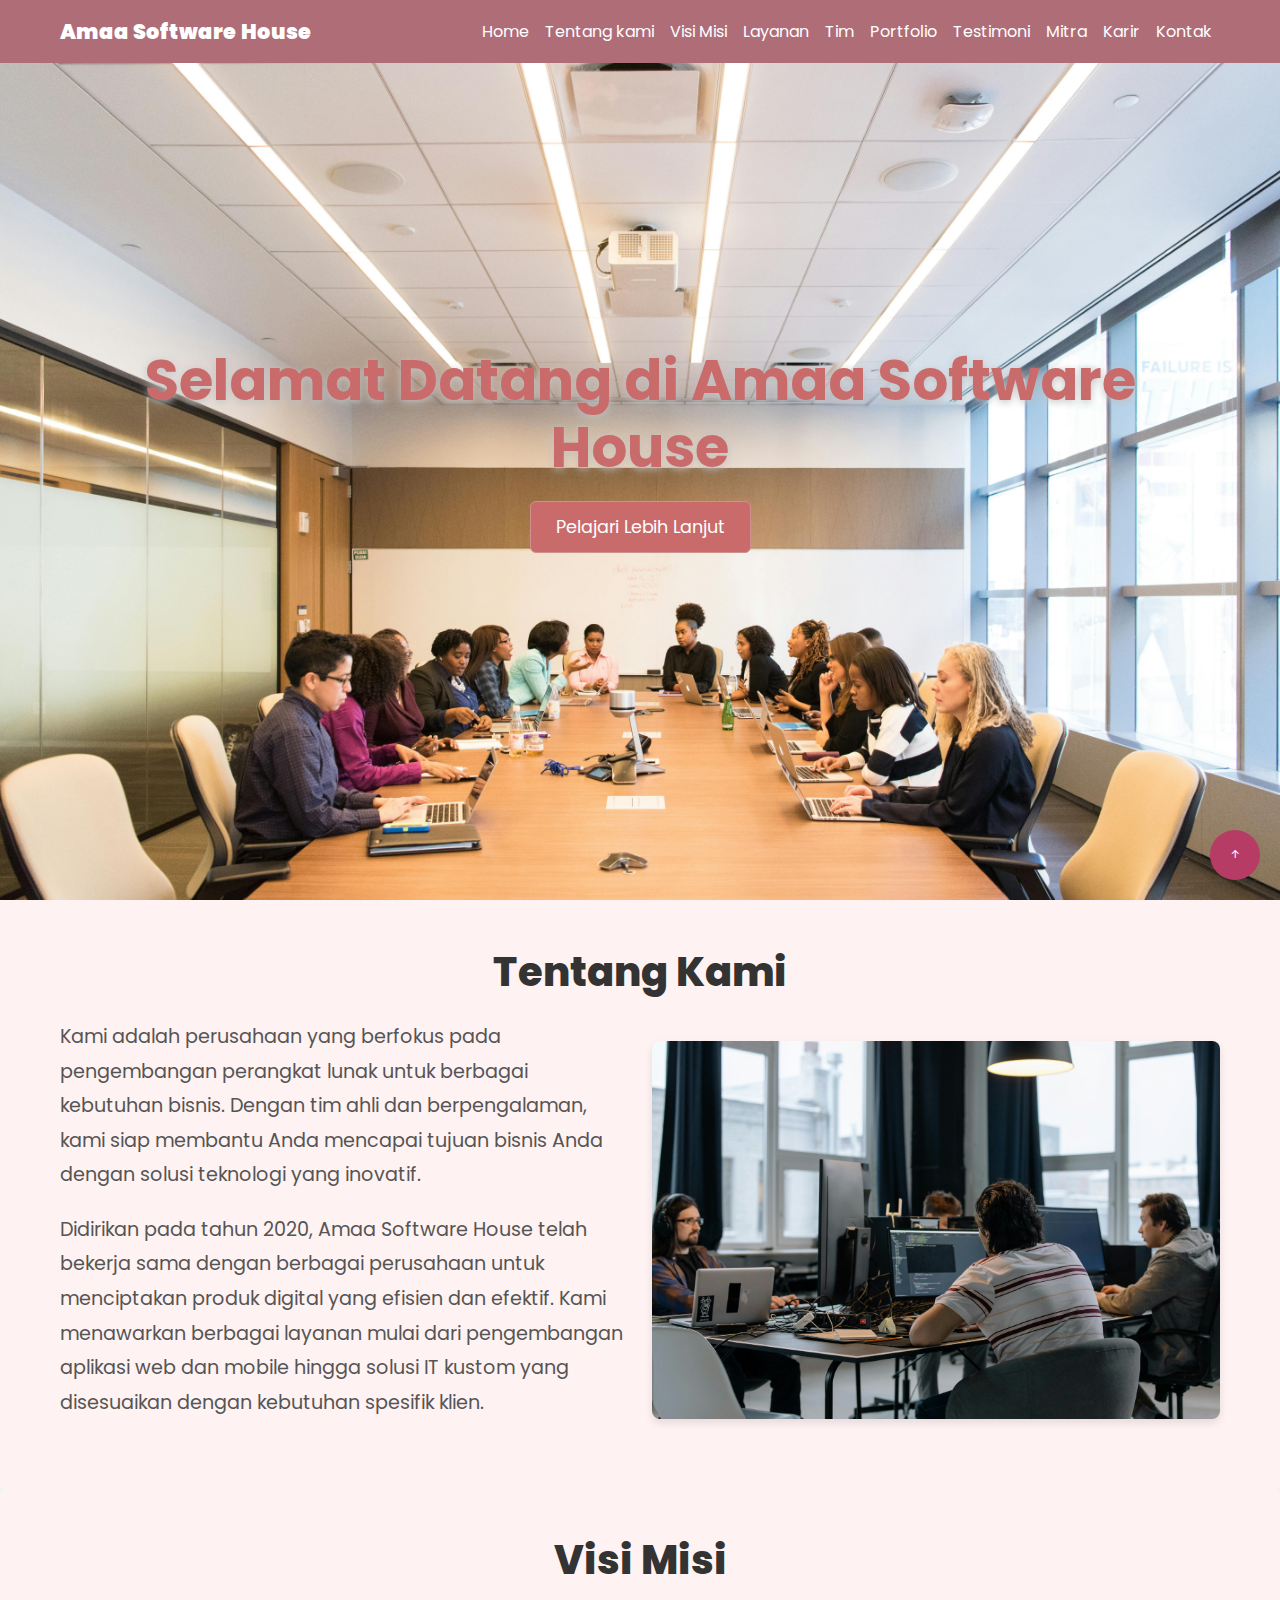
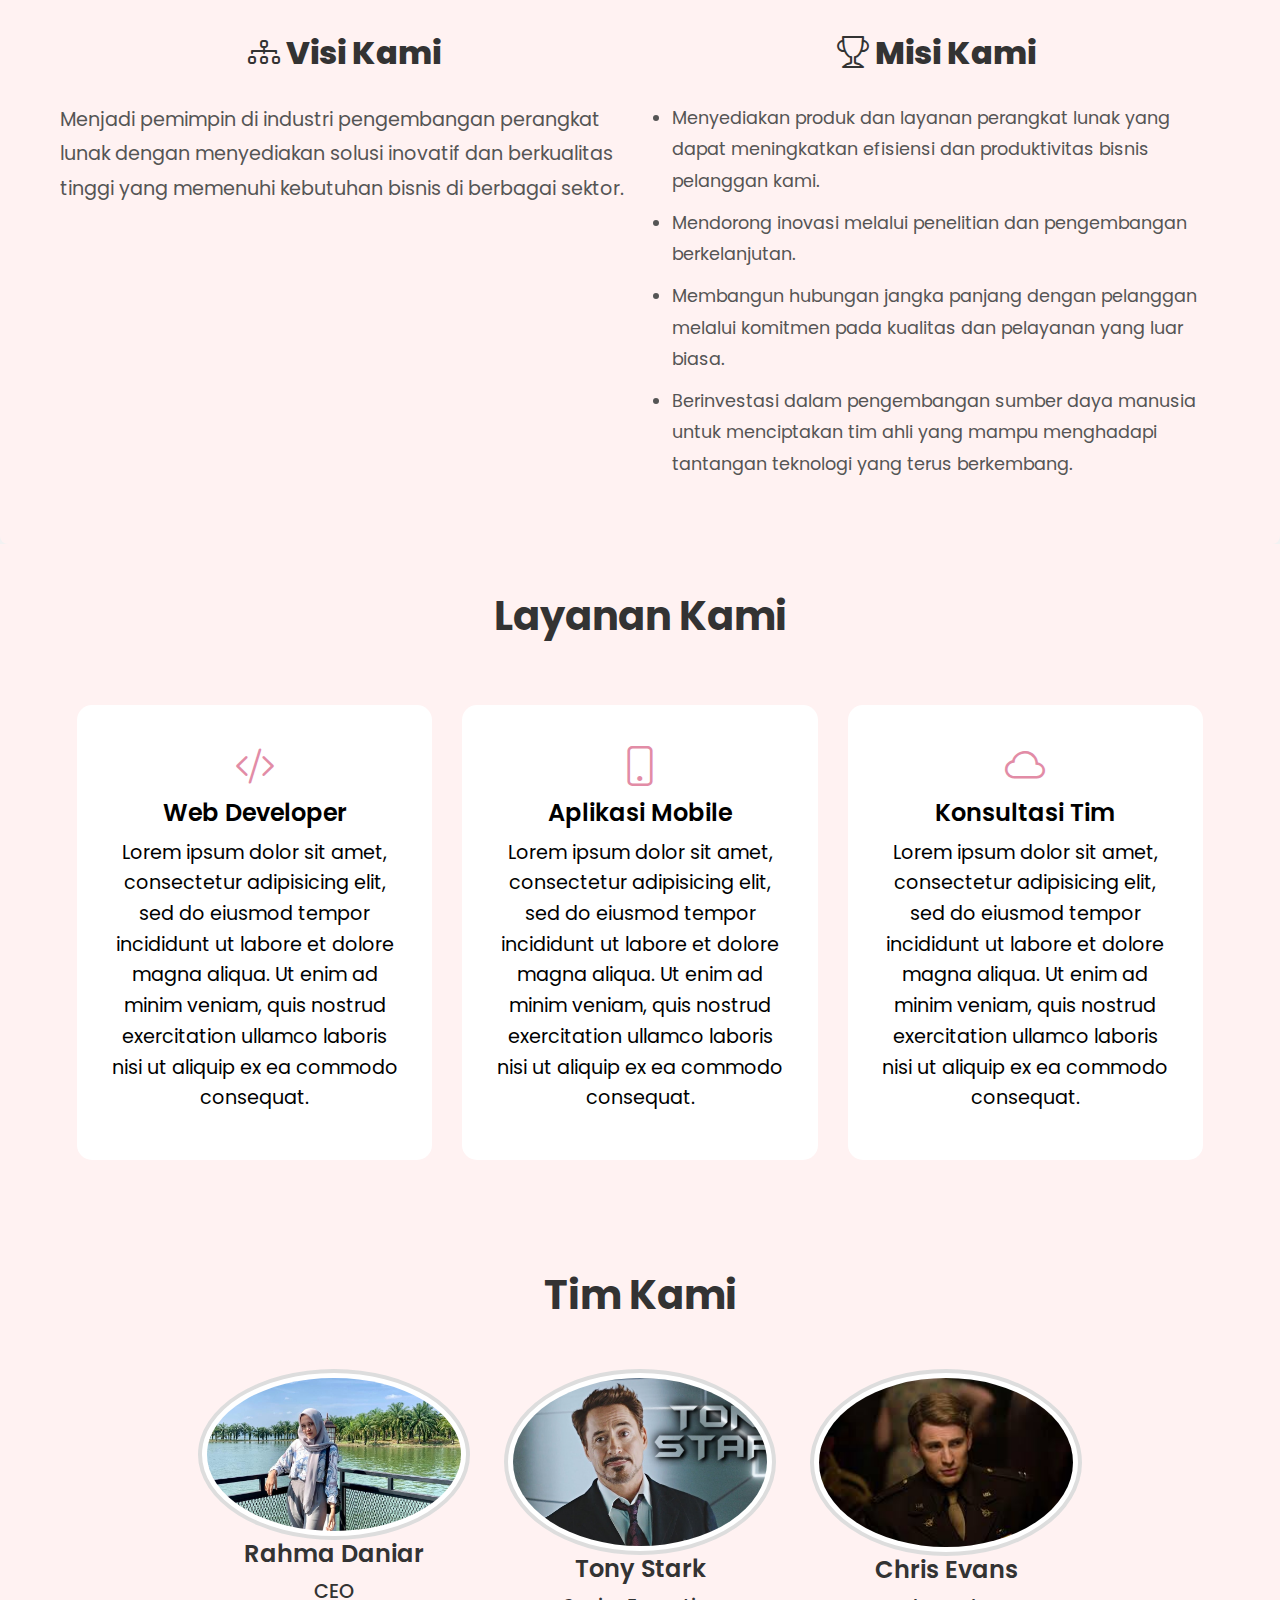
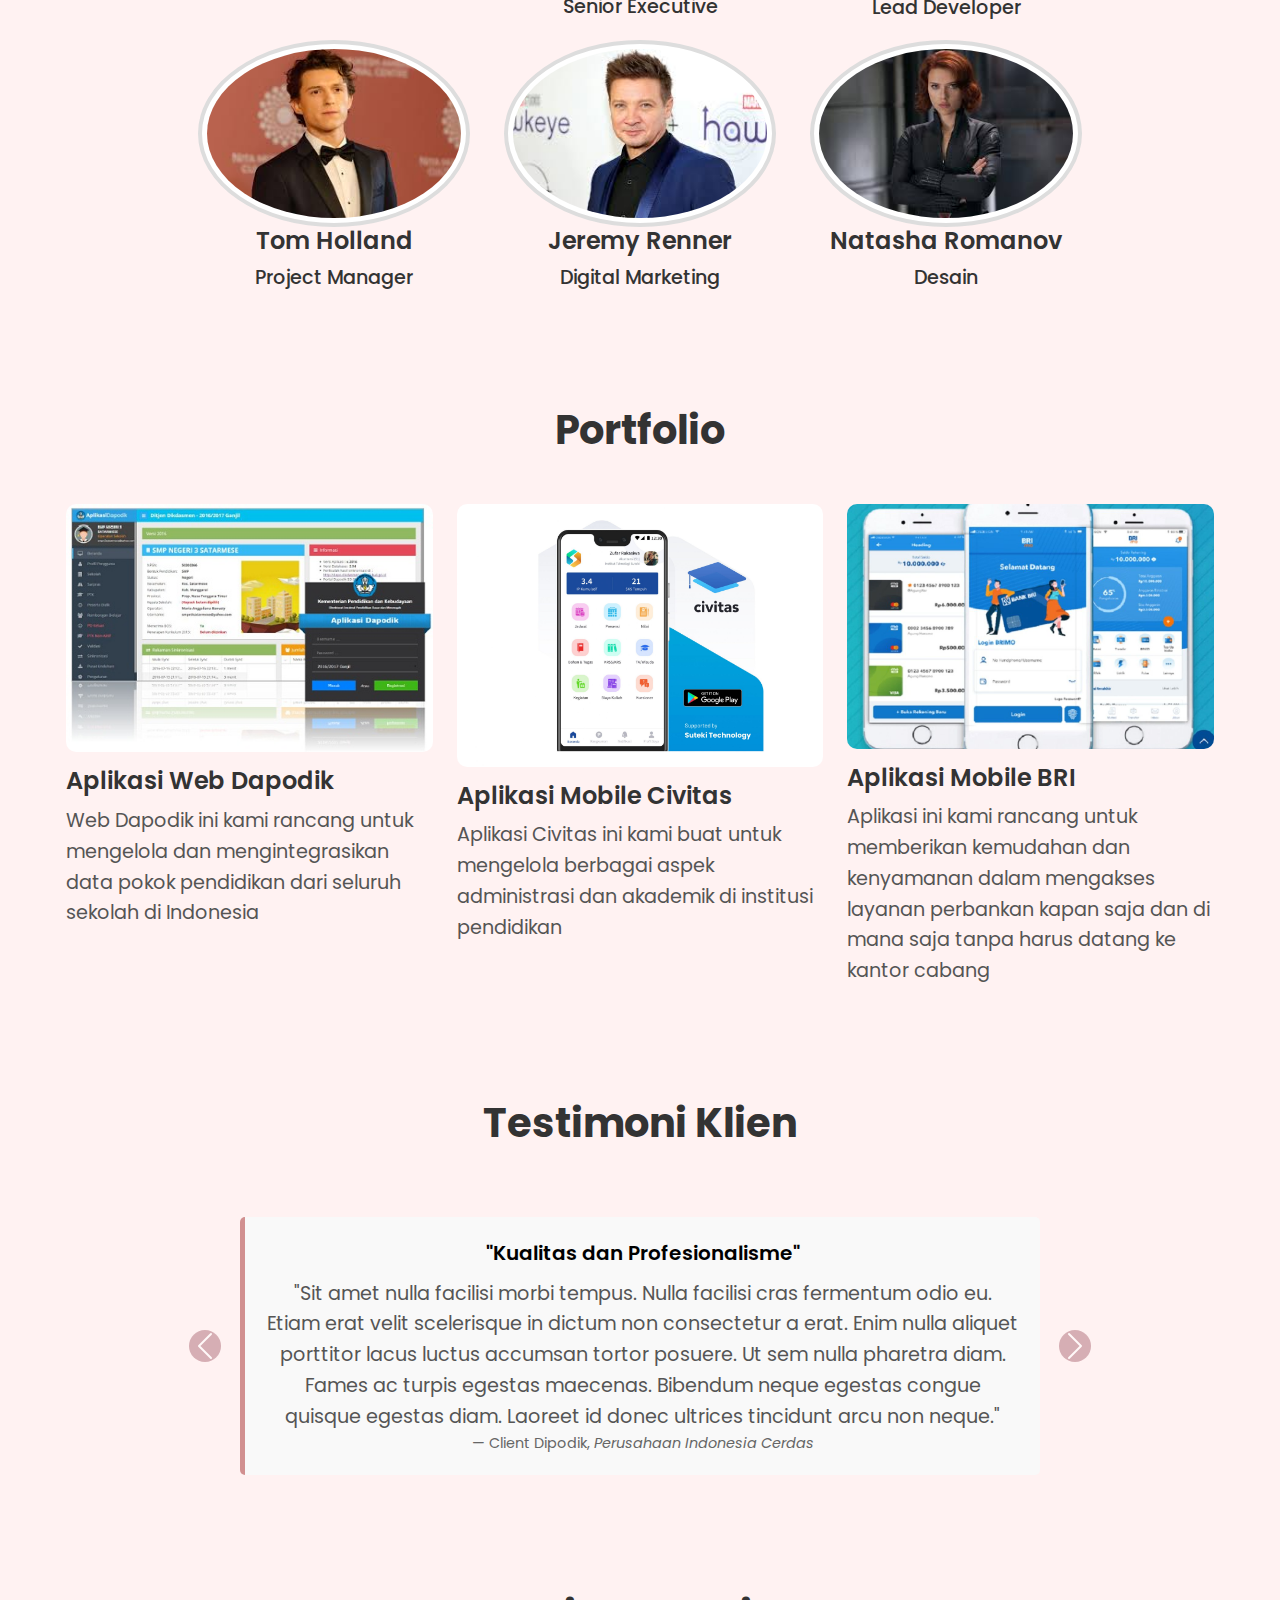
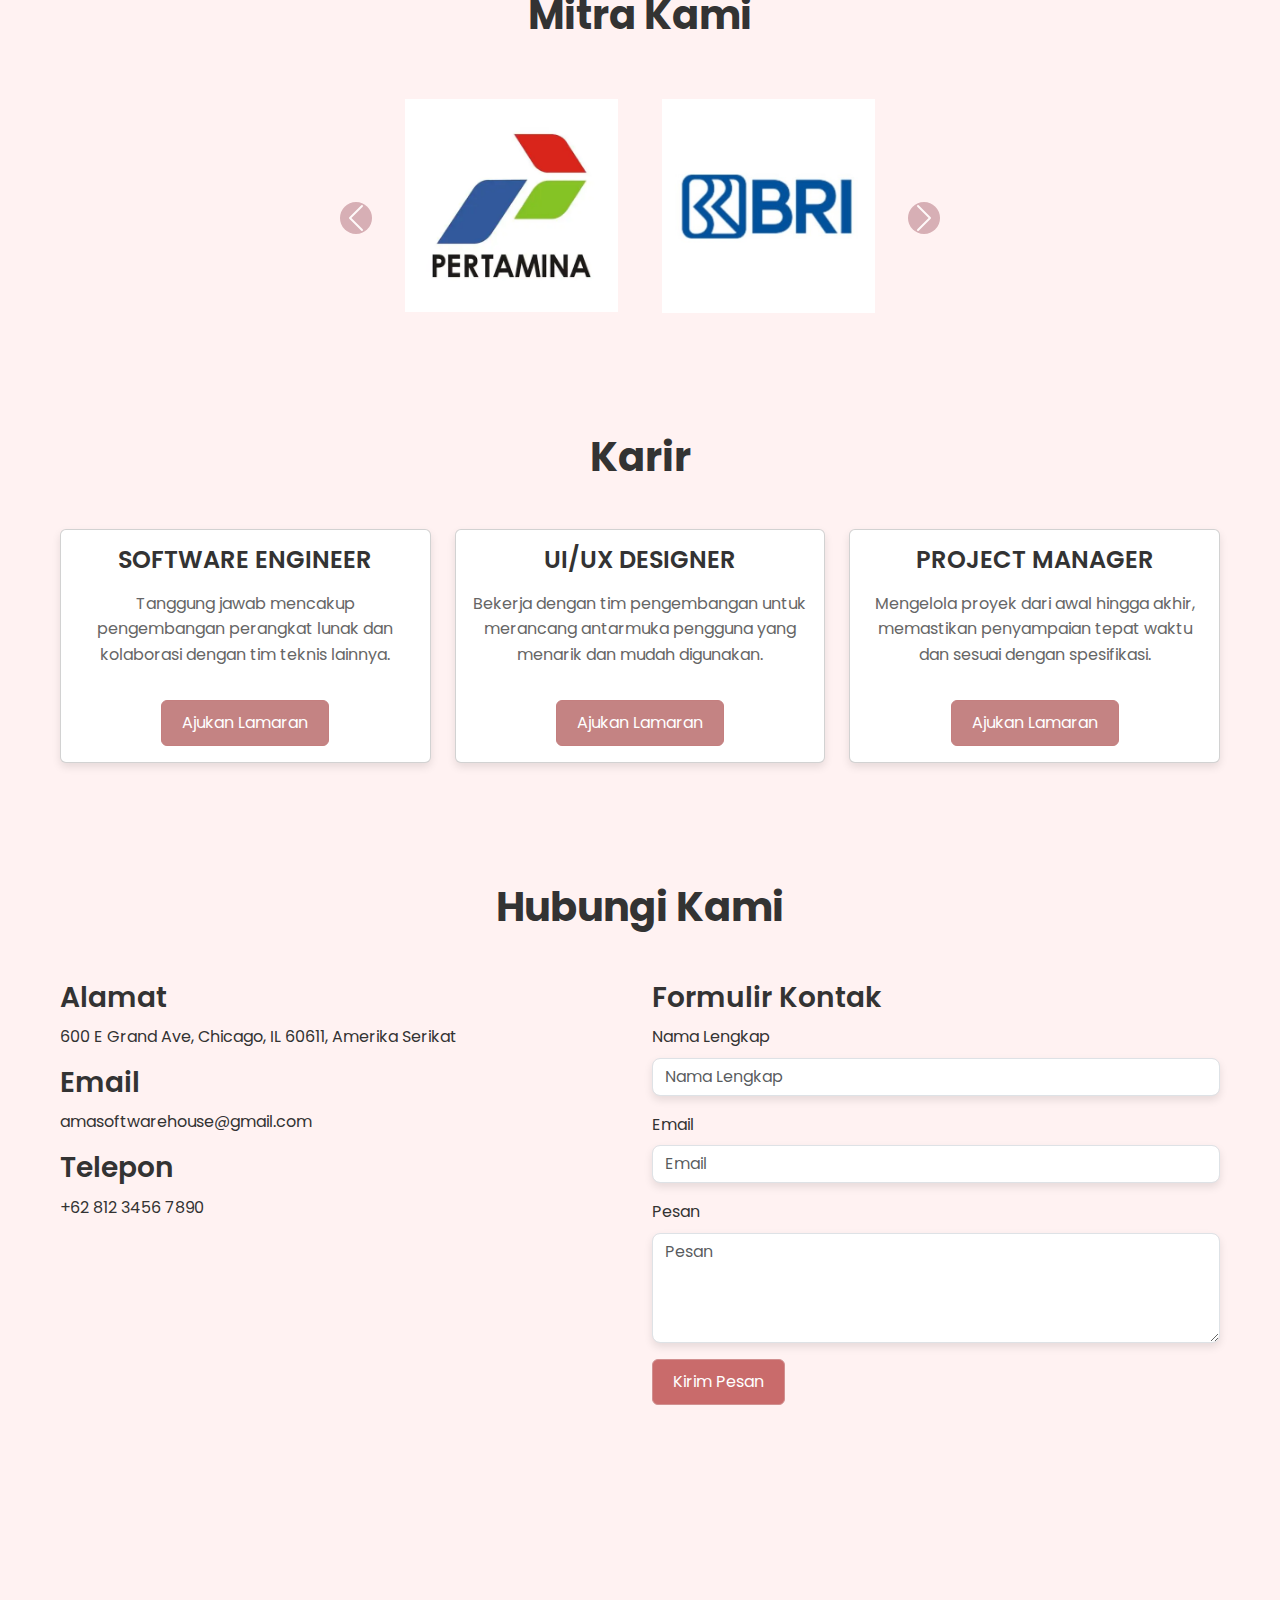
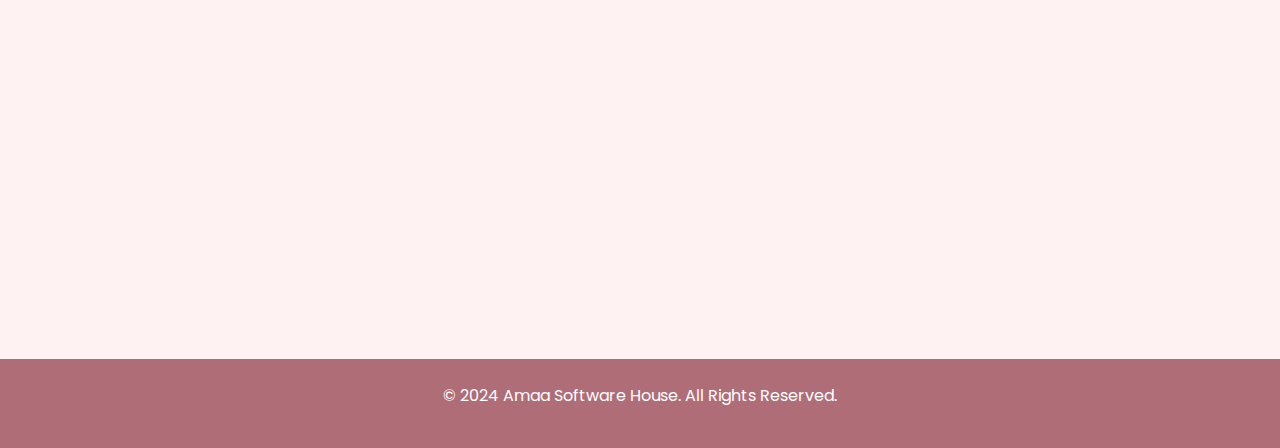
<file: index.html>
<!DOCTYPE html>
<html lang="en">

<head>
    <meta charset="UTF-8">
    <meta name="viewport" content="width=device-width, initial-scale=1.0">
    <title>Amaa Software House - Home</title>
    <link href="https://cdn.jsdelivr.net/npm/bootstrap@5.3.0/dist/css/bootstrap.min.css" rel="stylesheet">
    <link href="https://fonts.googleapis.com/css2?family=Poppins:wght@400;600;700&display=swap" rel="stylesheet">
    <link href="https://cdn.jsdelivr.net/npm/bootstrap-icons@1.11.3/font/bootstrap-icons.min.css" rel="stylesheet">
    <link href="assets/css/style.css" rel="stylesheet">
</head>

<body>

    <header id="header" class="header">
        <nav class="navbar navbar-expand-lg text-white">
            <div class="container">
                <a class="navbar-brand" href="index.html">Amaa Software House</a>
                <button class="navbar-toggler" type="button" data-bs-toggle="collapse" data-bs-target="#navbarNav"
                    aria-controls="navbarNav" aria-expanded="false" aria-label="Toggle navigation">
                    <span class="navbar-toggler-icon"></span>
                </button>
                <div class="collapse navbar-collapse" id="navbarNav">
                    <ul class="navbar-nav ms-auto">
                        <li class="nav-item">
                            <a class="nav-link active" href="index.html">Home</a>
                        </li>
                        <li class="nav-item">
                            <a class="nav-link" href="#about">Tentang kami</a>
                        </li>
                        <li class="nav-item">
                            <a class="nav-link" href="#visi-misi">Visi Misi</a>
                        </li>
                        <li class="nav-item">
                            <a class="nav-link" href="#services">Layanan</a>
                        </li>
                        <li class="nav-item">
                            <a class="nav-link" href="#team">Tim</a>
                        </li>
                        <li class="nav-item">
                            <a class="nav-link" href="#portfolio">Portfolio</a>
                        </li>
                        <li class="nav-item">
                            <a class="nav-link" href="#testimonials">Testimoni</a>
                        </li>
                        <li class="nav-item">
                            <a class="nav-link" href="#partners">Mitra</a>
                        </li>
                        <li class="nav-item">
                            <a class="nav-link" href="#careers">Karir</a>
                        </li>
                        <li class="nav-item">
                            <a class="nav-link" href="#contact">Kontak</a>
                        </li>
                    </ul>
                </div>
            </div>
        </nav>
    </header>

    <section id="hero" class="d-flex align-items-center"
        style="background-image: url('assets/img/pexels-divinetechygirl-1181304.jpg'); height: 100vh;">
        <div class="container text-center">
            <h1>Selamat Datang di Amaa Software House</h1>
            <a href="#about" class="btn btn-primary">Pelajari Lebih Lanjut</a>
        </div>
    </section>

    <section id="about" class="py-5 content">
        <div class="container">
            <h2 class="mb-4">Tentang Kami</h2>
            <div class="row align-items-center">
                <div class="col-md-6">
                    <p>Kami adalah perusahaan yang berfokus pada pengembangan perangkat lunak untuk berbagai kebutuhan
                        bisnis. Dengan tim ahli dan berpengalaman, kami siap membantu Anda mencapai tujuan bisnis Anda
                        dengan solusi teknologi yang inovatif.</p>
                    <p>Didirikan pada tahun 2020, Amaa Software House telah bekerja sama dengan berbagai perusahaan
                        untuk menciptakan produk digital yang efisien dan efektif. Kami menawarkan berbagai layanan
                        mulai dari pengembangan aplikasi web dan mobile hingga solusi IT kustom yang disesuaikan dengan
                        kebutuhan spesifik klien.</p>
                </div>
                <div class="col-md-6">
                    <img src="assets/img/pexels-cottonbro-6804068.jpg" alt="Tentang Kami" class="about-img">
                </div>
            </div>
        </div>
    </section>


    <section id="visi-misi" class="py-5 bg-light">
        <div class="container">
            <div class="row">
                <h1>Visi Misi</h1>
                <div class="col-md-6">
                    <h2><i class="bi bi-diagram-3"></i> Visi Kami</h2>
                    <p>Menjadi pemimpin di industri pengembangan perangkat lunak dengan menyediakan solusi inovatif dan
                        berkualitas tinggi yang memenuhi kebutuhan bisnis di berbagai sektor.</p>
                </div>
                <div class="col-md-6">
                    <h2><i class="bi bi-trophy"></i> Misi Kami</h2>
                    <ul>
                        <li>Menyediakan produk dan layanan perangkat lunak yang dapat meningkatkan efisiensi dan
                            produktivitas bisnis pelanggan kami.</li>
                        <li>Mendorong inovasi melalui penelitian dan pengembangan berkelanjutan.</li>
                        <li>Membangun hubungan jangka panjang dengan pelanggan melalui komitmen pada kualitas dan
                            pelayanan yang luar biasa.</li>
                        <li>Berinvestasi dalam pengembangan sumber daya manusia untuk menciptakan tim ahli yang mampu
                            menghadapi tantangan teknologi yang terus berkembang.</li>
                    </ul>
                </div>
            </div>
        </div>
    </section>


    <section id="services" class="py-5 text-black">
        <div class="container text-center">
            <h2>Layanan Kami</h2>
            <div class="row">
                <div class="col-md-4 service-box">
                    <i class="bi bi-code-slash"></i>
                    <h3>Web Developer</h3>
                    <p>Lorem ipsum dolor sit amet, consectetur adipisicing elit, sed do eiusmod tempor incididunt ut
                        labore et dolore magna aliqua. Ut enim ad minim veniam, quis nostrud exercitation ullamco
                        laboris nisi ut aliquip ex ea commodo consequat.</p>
                </div>
                <div class="col-md-4 service-box">
                    <i class="bi bi-phone"></i>
                    <h3>Aplikasi Mobile</h3>
                    <p>Lorem ipsum dolor sit amet, consectetur adipisicing elit, sed do eiusmod tempor incididunt ut
                        labore et dolore magna aliqua. Ut enim ad minim veniam, quis nostrud exercitation ullamco
                        laboris nisi ut aliquip ex ea commodo consequat.</p>
                </div>
                <div class="col-md-4 service-box">
                    <i class="bi bi-cloud"></i>
                    <h3>Konsultasi Tim</h3>
                    <p>Lorem ipsum dolor sit amet, consectetur adipisicing elit, sed do eiusmod tempor incididunt ut
                        labore et dolore magna aliqua. Ut enim ad minim veniam, quis nostrud exercitation ullamco
                        laboris nisi ut aliquip ex ea commodo consequat.</p>
                </div>
            </div>
        </div>
    </section>

    <section id="team" class="py-5 ">
        <div class="container text-center">
            <h2>Tim Kami</h2>
            <div class="row justify-content-center">
                <div class="col-md-3">
                    <img src="assets/img/kampar.jpg" alt="Anggota Tim 1" class="img-fluid rounded-circle">
                    <h4>Rahma Daniar</h4>
                    <p>CEO</p>
                </div>
                <div class="col-md-3">
                    <img src="assets/img/tony.jpg" alt="Anggota Tim 2" class="img-fluid rounded-circle">
                    <h4>Tony Stark</h4>
                    <p>Senior Executive</p>
                </div>
                <div class="col-md-3">
                    <img src="assets/img/ch.jpeg" alt="Anggota Tim 3" class="img-fluid rounded-circle">
                    <h4>Chris Evans</h4>
                    <p>Lead Developer</p>
                </div>
                <div class="col-md-3">
                    <img src="assets/img/tom.jpeg" alt="Anggota Tim 4" class="img-fluid rounded-circle">
                    <h4>Tom Holland</h4>
                    <p>Project Manager</p>
                </div>
                <div class="col-md-3">
                    <img src="assets/img/jem.jpeg" alt="Anggota Tim 3" class="img-fluid rounded-circle">
                    <h4>Jeremy Renner</h4>
                    <p>Digital Marketing</p>
                </div>
                <div class="col-md-3">
                    <img src="assets/img/nat.jpeg" alt="Anggota Tim 4" class="img-fluid rounded-circle">
                    <h4>Natasha Romanov</h4>
                    <p>Desain</p>
                </div>
            </div>
        </div>
    </section>

    <section id="portfolio" class="py-5">
        <div class="container">
            <h2 class="text-center">Portfolio</h2>
            <div class="row">
                <div class="col-md-4">
                    <img src="assets/img/1.jpg" alt="Proyek 1" class="img-fluid">
                    <h4>Aplikasi Web Dapodik</h4>
                    <p>Web Dapodik ini kami rancang untuk mengelola dan mengintegrasikan data pokok pendidikan dari
                        seluruh sekolah di Indonesia</p>
                </div>
                <div class="col-md-4">
                    <img src="assets/img/mobile.jpg" alt="Proyek 2" class="img-fluid">
                    <h4>Aplikasi Mobile Civitas</h4>
                    <p>Aplikasi Civitas ini kami buat untuk mengelola berbagai aspek administrasi dan akademik di
                        institusi pendidikan</p>
                </div>
                <div class="col-md-4">
                    <img src="assets/img/bri.jpg" alt="Proyek 3" class="img-fluid">
                    <h4>Aplikasi Mobile BRI</h4>
                    <p>Aplikasi ini kami rancang untuk memberikan kemudahan dan kenyamanan dalam mengakses layanan
                        perbankan kapan saja dan di mana saja tanpa harus datang ke kantor cabang</p>
                </div>
            </div>
        </div>
    </section>

    <section id="testimonials" class="py-5 text-black">
        <div class="container">
            <h1 class="text-center mb-4">Testimoni Klien</h1>

            <!-- Bootstrap Carousel -->
            <div id="testimonialCarousel" class="carousel slide" data-bs-ride="carousel">
                <div class="carousel-inner">
                    <div class="carousel-item active">
                        <blockquote class="blockquote text-center">
                            <h3>"Kualitas dan Profesionalisme"</h3>
                            <p>"Sit amet nulla facilisi morbi tempus. Nulla facilisi cras fermentum odio eu. Etiam erat velit scelerisque in dictum non consectetur a erat. Enim nulla aliquet porttitor lacus luctus accumsan tortor posuere. Ut sem nulla pharetra diam. Fames ac turpis egestas maecenas. Bibendum neque egestas congue quisque egestas diam. Laoreet id donec ultrices tincidunt arcu non neque."</p>
                            <footer class="blockquote-footer">Client Dipodik, <cite title="Source Title">Perusahaan
                                    Indonesia Cerdas</cite></footer>
                        </blockquote>
                    </div>
                    <div class="carousel-item">
                        <blockquote class="blockquote text-center">
                            <h3>"Dukungan yang Sangat Luar Biasa"</h3>
                            <p>"Sit amet nulla facilisi morbi tempus. Nulla facilisi cras fermentum odio eu. Etiam erat velit scelerisque in dictum non consectetur a erat. Enim nulla aliquet porttitor lacus luctus accumsan tortor posuere. Ut sem nulla pharetra diam. Fames ac turpis egestas maecenas. Bibendum neque egestas congue quisque egestas diam. Laoreet id donec ultrices tincidunt arcu non neque."</p>
                            <footer class="blockquote-footer">Client Civitas, <cite title="Source Title">Perusahaan
                                    Pelita Indah Jaya</cite></footer>
                        </blockquote>
                    </div>
                    <div class="carousel-item">
                        <blockquote class="blockquote text-center">
                            <h3>"Solusi Inovatif dan Tepat Waktu"</h3>
                            <p>"Sit amet nulla facilisi morbi tempus. Nulla facilisi cras fermentum odio eu. Etiam erat velit scelerisque in dictum non consectetur a erat. Enim nulla aliquet porttitor lacus luctus accumsan tortor posuere. Ut sem nulla pharetra diam. Fames ac turpis egestas maecenas. Bibendum neque egestas congue quisque egestas diam. Laoreet id donec ultrices tincidunt arcu non neque."</p>
                            <footer class="blockquote-footer">Client BRI, <cite title="Source Title">Perusahaan Bank
                                    Rakyat Indonesia</cite></footer>
                        </blockquote>
                    </div>
                </div>

                <!-- Left and right controls -->
                <button class="carousel-control-prev" type="button" data-bs-target="#testimonialCarousel"
                    data-bs-slide="prev">
                    <span class="carousel-control-prev-icon" aria-hidden="true"></span>
                    <span class="visually-hidden">Previous</span>
                </button>
                <button class="carousel-control-next" type="button" data-bs-target="#testimonialCarousel"
                    data-bs-slide="next">
                    <span class="carousel-control-next-icon" aria-hidden="true"></span>
                    <span class="visually-hidden">Next</span>
                </button>
            </div>
        </div>
    </section>

    <section id="partners" class="py-5 text-black">
        <div class="container text-center">
            <h2 class="mb-4">Mitra Kami</h2>

            <!-- Bootstrap Carousel -->
            <div id="partnersCarousel" class="carousel slide carousel-fade" data-bs-ride="carousel">
                <div class="carousel-inner">
                    <div class="carousel-item active">
                        <div class="row justify-content-center">
                            <div class="col-md-2 col-6 mb-4">
                                <img src="assets/img/pertamina.webp" alt="Partner 1" class="img-fluid">
                            </div>
                            <div class="col-md-2 col-6 mb-4">
                                <img src="assets/img/brii.jpg" alt="Partner 2" class="img-fluid">
                            </div>
                        </div>
                    </div>
                    <div class="carousel-item">
                        <div class="row justify-content-center">
                            <div class="col-md-2 col-6 mb-4">
                                <img src="assets/img/batu.webp" alt="Partner 3" class="img-fluid">
                            </div>
                            <div class="col-md-2 col-6 mb-4">
                                <img src="assets/img/edu.jpg" alt="Partner 4" class="img-fluid">
                            </div>
                        </div>
                    </div>

                    <div class="carousel-item">
                        <div class="row justify-content-center">
                            <div class="col-md-2 col-6 mb-4">
                                <img src="assets/img/pepsi.webp" alt="Partner 5" class="img-fluid">
                            </div>
                            <div class="col-md-2 col-6 mb-4">
                                <img src="assets/img/andro.webp" alt="Partner 6" class="img-fluid">
                            </div>
                        </div>
                    </div>


                    <!-- Left and right controls -->
                    <button class="carousel-control-prev" type="button" data-bs-target="#partnersCarousel"
                        data-bs-slide="prev">
                        <span class="carousel-control-prev-icon" aria-hidden="true"></span>
                        <span class="visually-hidden">Previous</span>
                    </button>
                    <button class="carousel-control-next" type="button" data-bs-target="#partnersCarousel"
                        data-bs-slide="next">
                        <span class="carousel-control-next-icon" aria-hidden="true"></span>
                        <span class="visually-hidden">Next</span>
                    </button>
                </div>
            </div>
    </section>


    <section id="careers" class="py-5 bg-light">
        <div class="container">
            <h2 class="text-center mb-5">Karir</h2>
            <div class="row">
                <div class="col-md-4 mb-4">
                    <div class="card h-100">
                        <div class="card-body">
                            <h4 class="card-title text-uppercase mb-3">Software Engineer</h4>
                            <p class="card-text">Tanggung jawab mencakup pengembangan perangkat lunak dan kolaborasi
                                dengan tim teknis lainnya.</p>
                            <a href="lamaran.html" class="btn btn-primary mt-3">Ajukan Lamaran</a>
                        </div>
                    </div>
                </div>
                <div class="col-md-4 mb-4">
                    <div class="card h-100">
                        <div class="card-body">
                            <h4 class="card-title text-uppercase mb-3">UI/UX Designer</h4>
                            <p class="card-text">Bekerja dengan tim pengembangan untuk merancang antarmuka pengguna yang
                                menarik dan mudah digunakan.</p>
                            <a href="lamaran.html" class=" center-btn btn btn-primary mt-3">Ajukan Lamaran</a>
                        </div>
                    </div>
                </div>
                <div class="col-md-4 mb-4">
                    <div class="card h-100">
                        <div class="card-body">
                            <h4 class="card-title text-uppercase mb-3">Project Manager</h4>
                            <p class="card-text">Mengelola proyek dari awal hingga akhir, memastikan penyampaian tepat
                                waktu dan sesuai dengan spesifikasi.</p>
                            <a href="lamaran.html" class="btn btn-primary mt-3">Ajukan Lamaran</a>
                        </div>
                    </div>
                </div>
            </div>
        </div>
    </section>


    <section id="contact" class="py-5 bg-light">
        <div class="container">
            <h2 class="text-center mb-4">Hubungi Kami</h2>
            <div class="row">
                <div class="col-md-6 mb-4">
                    <h4>Alamat</h4>
                    <p class="contact-info">600 E Grand Ave, Chicago, IL 60611, Amerika Serikat</p>
                    <h4>Email</h4>
                    <p class="contact-info">amasoftwarehouse@gmail.com</p>
                    <h4>Telepon</h4>
                    <p class="contact-info">+62 812 3456 7890</p>
                </div>
                <div class="col-md-6 mb-4">
                    <h4>Formulir Kontak</h4>
                    <form>
                        <div class="mb-3">
                            <label for="name" class="form-label">Nama Lengkap</label>
                            <input type="text" id="name" name="name" class="form-control" placeholder="Nama Lengkap"
                                required>
                        </div>
                        <div class="mb-3">
                            <label for="email" class="form-label">Email</label>
                            <input type="email" id="email" name="email" class="form-control" placeholder="Email"
                                required>
                        </div>
                        <div class="mb-3">
                            <label for="message" class="form-label">Pesan</label>
                            <textarea id="message" name="message" class="form-control" placeholder="Pesan" rows="4"
                                required></textarea>
                        </div>
                        <button type="submit" class="btn btn-primary">Kirim Pesan</button>
                    </form>
                </div>
            </div>
            <div class="map mt-4">
                <iframe
                    src="https://www.google.com/maps/embed?pb=!1m18!1m12!1m3!1d5940.138065968871!2d-87.61299300434926!3d41.891372434960864!2m3!1f0!2f0!3f0!3m2!1i1024!2i768!4f13.1!3m3!1m2!1s0x880e2b4d91f12edb%3A0xd0acdb96b088a4dc!2sNavy%20Pier!5e0!3m2!1sid!2sid!4v1725808252582!5m2!1sid!2sid"
                    width="100%" height="450" style="border:0;" allowfullscreen="" loading="lazy"
                    referrerpolicy="no-referrer-when-downgrade"></iframe>
            </div>
        </div>
    </section>


    <footer id="footer" class="py-4 text-white text-center" style="background-color: rgb(175, 109, 120);">
        <p>&copy; 2024 Amaa Software House. All Rights Reserved.</p>
    </footer>

    <a href="#" id="scroll-top" class="scroll-top d-flex align-items-center justify-content-center"><i
            class="bi bi-arrow-up-short"></i></a>


    <script src="https://cdn.jsdelivr.net/npm/bootstrap@5.3.0/dist/js/bootstrap.bundle.min.js"></script>
</body>
</file>
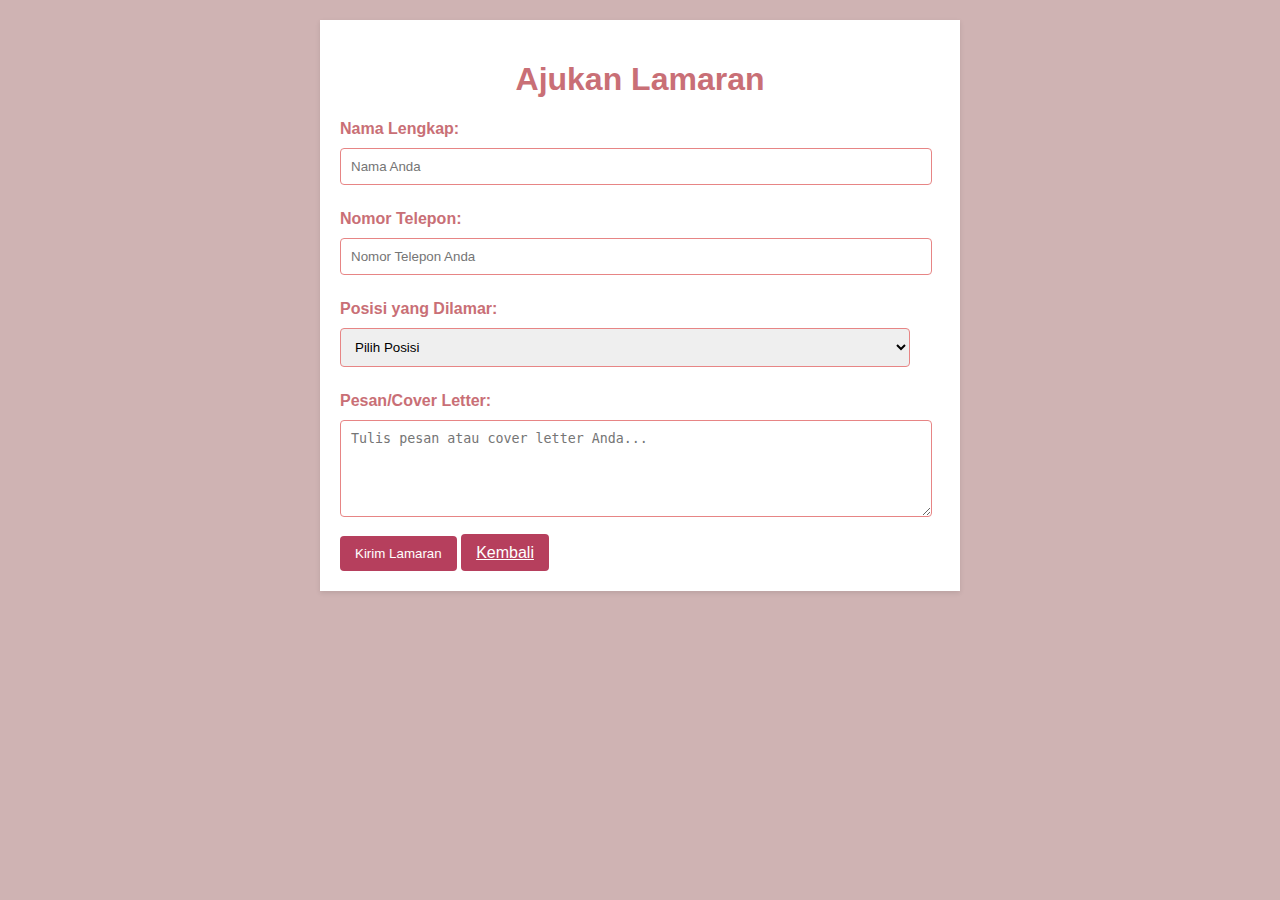
<file: lamaran.html>
<!DOCTYPE html>
<html lang="en">
<head>
    <meta charset="UTF-8">
    <meta name="viewport" content="width=device-width, initial-scale=1.0">
    <title>Form Ajukan Lamaran</title>
    <link rel="stylesheet" href="assets/css/lamaran.css">
</head>
<body>

<div class="form-container" style="background-color: rgb(255, 255, 255);" >
    <h1>Ajukan Lamaran</h1>
    <form>
        <label for="name">Nama Lengkap:</label>
        <input type="text" id="name" name="name" placeholder="Nama Anda" required>

        <!-- <label for="email">Email:</label>
        <input type="email" id="email" name="email" placeholder="Email Anda" required> -->

        <label for="phone">Nomor Telepon:</label>
        <input type="text" id="phone" name="phone" placeholder="Nomor Telepon Anda" required>

        <label for="position">Posisi yang Dilamar:</label>
        <select id="position" name="position" required>
            <option value="">Pilih Posisi</option>
            <option value="developer">Software Engineer</option>
            <option value="designer">UI/UX Designer</option>
            <option value="project_manager">Project Manager</option>
            <option value="marketing">Marketing Specialist</option>
        </select>
        
        <label for="cover_letter">Pesan/Cover Letter:</label>
        <textarea id="cover_letter" name="cover_letter" rows="5" placeholder="Tulis pesan atau cover letter Anda..." required></textarea>

        <button type="submit">Kirim Lamaran</button>
        <a href="index.html#careers" class="btn btn-primary">Kembali</a>
    </form>
    
</div>

</body>
</html>
</file>
<file: assets/css/lamaran.css>
body {
    font-family: Arial, sans-serif;
    margin: 0;
    padding: 20px;
    background-color: #cfb3b3;
}
.form-container {
    max-width: 600px;
    margin: 0 auto;
    background-color: #fff;
    padding: 20px;
    box-shadow: 0 2px 5px rgba(0,0,0,0.1);
}
h1 {
    text-align: center;
    color: #c96f76;
    font-weight: 800;
}
label {
    display: block;
    margin: 10px 0 5px;
    font-weight: 600;
    color: #c96f76;
}
input[type="text"], input[type="email"], input[type="file"], textarea, select {
    width: 95%;
    padding: 10px;
    margin: 5px 0 15px;
    border: 1px solid #e78585;
    border-radius: 4px;
}
button,
.btn-primary{
    background-color: #b63f5d;
    color: white;
    padding: 10px 15px;
    border: none;
    border-radius: 4px;
    cursor: pointer;
}
button:hover,
.btn-primary:hover {
    background-color: #af5156;
}
</file>
<file: assets/css/style.css>
/* Reset global padding dan margin */
* {
    margin: 0;
    padding: 0;
    box-sizing: border-box;
}

body {
    font-family: 'Poppins', sans-serif;
    color: #333;
    background-color: #f2f2f2;
    line-height: 1.6;
}

/* Global layout */
.container {
    max-width: 1200px;
    margin: 0 auto;
    padding: 0 20px;
}

/* Hero section */
#hero {
    background-size: cover;
    background-position: center;
    color: #c96b6b;
    text-align: center;
    padding: 80px 20px;
}

#hero h1 {
    font-size: 3rem;
    margin-bottom: 20px;
    font-weight: 700;
    text-shadow: 0px 2px 8px #c2c2c2;

}

#hero .btn-primary {
    background-color: #c96b6b;
    border-color: #d19090;
    padding: 10px 20px;
    font-size: 1.1rem;
}

#hero .btn-primary:hover {
    background-color: #b87777;
    border-color: #b87777;
}

/* Header (Navbar) */
.navbar-expand-lg {
    background-color: rgb(175, 109, 120);
    padding: 10px 0;
    position: fixed;
    top: 0;
    width: 100%;
    z-index: 1000;
}

.navbar-brand {
    font-weight: 900;
    font-size: 1.3rem;
    color: white;
}

.navbar .nav-link,
.navbar .nav-link.active {
    color: #ffffff;
}

.navbar-brand:hover,
.navbar .nav-link:hover {
    color: #cccccc;
}

/* About section */
#about {
    background-color: #fff2f2;
    padding: 60px 20px;
}

#about h2 {
    font-size: 2.5rem;
    margin-bottom: 50px;
    color: #333;
    font-weight: 800;
    text-align: center;
}

#about p {
    font-size: 1.2rem;
    line-height: 1.8;
    margin-bottom: 20px;
    color: #555;
}

.about-img {
    max-width: 100%;
    height: auto;
    border-radius: 8px;
    box-shadow: 0px 4px 8px rgba(0, 0, 0, 0.1);
}

/* Visi Misi section */
#visi-misi {
    background-color: #fff2f2 !important;
    padding: 60px 20px;
    border-radius: 8px;
}

#visi-misi h1 {
    text-align: center;
    font-size: 2.5rem;
    font-weight: 800;
    margin-bottom: 50px;
}

#visi-misi h2 {
    font-size: 2rem;
    margin-bottom: 30px;
    color: #333;
    font-weight: 800;
    text-align: center;
}

#visi-misi p,
#visi-misi ul {
    font-size: 1.1rem;
    line-height: 1.8;
    color: #555;
    margin-bottom: 15px;
}

#visi-misi ul {
    padding-left: 20px;
}

#visi-misi ul li {
    margin-bottom: 10px;
}


/* Services section */
#services {
    background-color: #fff2f2;
    padding: 60px 20px;
}

#services h2 {
    font-size: 2.5rem;
    margin-bottom: 50px;
    color: #333;
    font-weight: 700;
    text-align: center;
}

.service-box {
    padding: 30px;
    background-color: #fff;
    border-radius: 15px;
    margin-bottom: 30px;
    transition: transform 0.3s ease;
}

.service-box:hover {
    transform: translateY(-10px);
}

#services .row {
    display: flex;
    flex-wrap: wrap;
    justify-content: center;
}

.service-box i {
    font-size: 2.5rem;
    margin-bottom: 30px;
    color: #e28ca6;
}

.service-box h3 {
    font-size: 1.5rem;
    margin-bottom: 10px;
    font-weight: 600;
}

/* Team section */
#team {
    background-color: #fff2f2;
    padding: 60px 20px;
}

#team h2 {
    font-size: 2.5rem;
    margin-bottom: 50px;
    color: #333;
    font-weight: 700;
    text-align: center;
}

#team h4 {
    font-weight: 600;
}

#team p {
    font-weight: 500;
}

#team img {
    width: 250px;
    height: 250px;
    object-fit: cover;
    border-radius: 50%;
    border: 4px solid #ddd;
    padding: 5px;
    background-color: #fff;
}

/* Portfolio section */
#portfolio {
    background-color: #fff2f2;
    padding: 60px 20px;
}

#portfolio h2 {
    font-size: 2.5rem;
    margin-bottom: 50px;
    color: #333;
    font-weight: 700;
    text-align: center;
}

#portfolio img {
    width: 100%;
    height: auto;
    border-radius: 10px;
    margin-bottom: 15px;
}

#portfolio .row {
    justify-content: center;
}

#portfolio h4 {
    font-size: 1.5rem;
    margin-bottom: 10px;
    font-weight: 600;
}

#portfolio p {
    font-size: 1rem;
    color: #555;
}

/* Testimonials section */
#testimonials {
    background-color: #fff2f2;
    padding: 60px 20px;
}

#testimonials h1 {
    font-size: 2.5rem;
    margin-bottom: 50px !important;
    color: #333;
    font-weight: 700;
    text-align: center;
}

.blockquote {
    background-color: #f9f9f9;
    border-left: 5px solid #d19090;
    padding: 20px;
    border-radius: 5px;
    text-align: center;
    max-width: 800px;
    margin: 20px auto;
}

.blockquote h3 {
    font-size: 1.25rem;
    margin-bottom: 10px;
    font-weight: 600;
    text-align: center;
    line-height: 1.6;
}

.blockquote p {
    font-size: 1rem;
    line-height: 1.6;
    color: #555;
    margin: 0 auto;
    width: 100%;
}

.blockquote-footer {
    font-size: 0.9rem;
    color: #666;
    margin-top: 10px;
    margin: 0 auto;
    width: 100%;
}

#testimonials .carousel-inner {
    max-width: 800px;
    margin: 0 auto;
    display: flex;
}

#testimonialCarousel .carousel-control-prev-icon,
#testimonialCarousel .carousel-control-next-icon {
    background-color: #AF6D78;
    border-radius: 50%;
}

#testimonialCarousel .carousel-control-prev,
#testimonialCarousel .carousel-control-next {
    width: 5%;
}

#testimonialCarousel .carousel-control-prev {
    left: 10%;
}

#testimonialCarousel .carousel-control-next {
    right: 10%;
}

/* Partners section */
#partners {
    background-color: #fff2f2;
    padding: 60px 20px;
}

#partners h2 {
    font-size: 2.5rem;
    margin-bottom: 60px !important;
    color: #333;
    font-weight: 700;
    text-align: center;
}

#partners .col-md-2 {
    max-width: 100%;
    margin: 0 10px;
}

#partners .img-fluid {
    max-width: 100%;
    height: auto;
}

#partnersCarousel .carousel-control-prev-icon,
#partnersCarousel .carousel-control-next-icon {
    background-color: #AF6D78;
    border-radius: 50%;
}

#partnersCarousel .carousel-control-prev,
#partnersCarousel .carousel-control-next {
    width: 5%;
}

#partnersCarousel .carousel-control-prev {
    left: 25%;
}

#partnersCarousel .carousel-control-next {
    right: 25%;
}

/* Careers section */
#careers {
    background-color: #fff2f2 !important;
    padding: 60px 20px;
}

#careers h2 {
    font-size: 2.5rem;
    color: #333;
    font-weight: 700;
    margin-bottom: 50px;
}

#careers h4 {
    font-size: 1.75rem;
    color: #333;
    font-weight: 600;
    text-align: center;
}

#careers .card {
    box-shadow: 0 4px 8px rgba(0, 0, 0, 0.1);
    transition: transform 0.3s ease;
}

#careers .card:hover {
    transform: translateY(-10px);
}

#careers .card-title {
    font-size: 1.5rem;
    color: #333;
}

#careers .card-text {
    font-size: 1rem;
    color: #666;
}

#careers .card-body {
    display: flex;
    flex-direction: column;
    justify-content: space-between;
    align-items: center;
    text-align: center;
}

#careers .btn-primary {
    background-color: #c48383;
    border-color: #c47f7f;
    padding: 10px 20px;
    font-size: 1rem;
    margin-top: auto;
}

#careers .btn-primary:hover {
    background-color: #b87777;
    border-color: #b87777;
}

/* Contact section */
#contact {
    background-color: #fff2f2 !important;
    padding: 60px 20px;
}

#contact h2 {
    font-size: 2.5rem;
    margin-bottom: 50px !important;
    color: #333;
    font-weight: 700;
    text-align: center;
}

#contact h4 {
    font-size: 1.75rem;
    color: #333;
    font-weight: 600;
    margin-bottom: 10px;
}

#contact .form-control {
    border-radius: 8px;
    box-shadow: 0px 4px 8px rgba(0, 0, 0, 0.1);
    margin-bottom: 15px;
}

#contact .btn-primary {
    background-color: #c96b6b;
    border-color: #d19090;
    padding: 10px 20px;
    font-size: 1rem;
}

#contact .btn-primary:hover {
    background-color: #b87777;
    border-color: #b87777;
}

.scroll-top {
    position: fixed;
    bottom: 20px;
    right: 20px;
    width: 50px;
    height: 50px;
    background-color: #b63c65;
    color: #fff;
    background-color: #b63c65;
    color: #fff;
    border-radius: 50%;
    display: none;
    display: none;
    justify-content: center;
    align-items: center;
    cursor: pointer;
}


.scroll-top:hover {
    background-color: #ce6e9e;
    background-color: #ce6e9e;
}

.scroll-top i {
    margin: 0;
}

.footer {
    background-color: rgb(175, 109, 120);
    color: white;
    text-align: center;
    padding: 1rem;
}

@media (max-width: 768px) {
    #hero h1 {
        font-size: 2rem;
    }

    #about h2,
    #services h2,
    #team h2,
    #portfolio h2,
    #testimonials h1,
    #partners h2,
    #careers h2,
    #contact h2 {
        font-size: 2rem;
    }

    #contact h4 {
        font-size: 1.2rem;
    }

    #careers h4 {
        font-size: 1.3rem;
    }

    #about p,
    #visi-misi p,
    #visi-misi ul li,
    #services p,
    #contact p,
    #team p,
    #portfolio p,
    #careers ul li,
    .blockquote p {
        font-size: 1rem;
    }

    #visi-misi h2 {
        font-size: 1.5rem;
    }

    .blockquote {
        padding: 15px;
        max-width: 100%;
    }

    #testimonialCarousel .carousel-control-prev,
    #testimonialCarousel .carousel-control-next {
        width: 8%;
    }

    #testimonialCarousel .carousel-control-prev {
        left: -10%;
    }

    #testimonialCarousel .carousel-control-next {
        right: -10%;
    }

    .service-box {
        width: 100%;
        padding: 20px;
        margin: 10px 0;
    }

    #partnersCarousel .carousel-control-prev,
    #partnersCarousel .carousel-control-next {
        width: 8%;
    }

    #partnersCarousel .carousel-control-prev {
        left: 0%;
    }

    #partnersCarousel .carousel-control-next {
        right: 0%;
    }

    #team img {
        width: 250px;
        height: auto;
    }
}

/* Tablet Styles */
@media (min-width: 768px) and (max-width: 1024px) {
    #hero h1 {
        font-size: 3rem;
    }

    #about h2,
    #services h2,
    #team h2,
    #portfolio h2,
    #testimonials h1,
    #partners h2,
    #contact h2 {
        font-size: 2.5rem;
    }

    #careers h4,
    #contact h4 {
        font-size: 1.5rem;
    }

    #visi-misi h2 {
        font-size: 2rem;
    }

    #about p,
    #visi-misi p,
    #services p,
    #team p,
    #portfolio p,
    .blockquote p {
        font-size: 1.1rem;
    }

    #careers h2 {
        font-size: 2rem;
    }

    #careers .card-title {
        font-size: 1.4rem;
    }

    #careers .card-text {
        font-size: 1rem;
    }

    #careers .btn {
        font-size: 1rem;
        padding: 12px 24px;
    }

    .blockquote {
        padding: 30px;
        max-width: 80%;
        margin: 30px auto;
    }

    .blockquote h3 {
        font-size: 1.4rem;
    }

    .blockquote p {
        font-size: 1.1rem;
    }

    #testimonialCarousel .carousel-control-prev,
    #testimonialCarousel .carousel-control-next {
        width: 15%;
    }

    #testimonialCarousel .carousel-control-next {
        right: -3%;
    }

    #testimonialCarousel .carousel-control-prev {
        left: -3%;
    }

    .service-box {
        width: 45%;
        padding: 25px;
        margin: 15px;
    }

    #portfolio .col-md-4 {
        width: 50%;
    }

    #team .col-md-3 {
        width: 30%;
        margin: 0 5px;
    }

    #team img {
        width: 200px;
        height: auto;
        border-radius: 50%;
        object-fit: cover;
        display: block;
    }

    #partners .col-md-2 {
        width: 30%;
    }

    #partnersCarousel .carousel-control-prev,
    #partnersCarousel .carousel-control-next {
        width: 15%;
    }

    #partnersCarousel .carousel-control-prev {
        left: 1%;
    }

    #partnersCarousel .carousel-control-next {
        right: 1%;
    }
}

/* Desktop Styles */
@media (min-width: 1024px) {
    #hero h1 {
        font-size: 3.5rem;
    }

    #about h2,
    #services h2,
    #team h2,
    #portfolio h2,
    #testimonials h1,
    #partners h2,
    #careers h2,
    #contact h2 {
        font-size: 2.5rem;
    }

    #about p,
    #visi-misi p,
    #services p,
    #team p,
    #portfolio p,
    #careers ul li,
    .blockquote p {
        font-size: 1.2rem;
    }

    #hero .btn-primary {
        font-size: 1.1rem;
        padding: 12px 25px;
    }

    .service-box {
        width: 30%;
        padding: 30px;
        margin: 15px;
    }

    #portfolio .col-md-4 {
        width: 33%;
    }

    #team .col-md-3 {
        width: 25%;
        margin: 0 5px;
    }

    #team img {
        width: 100%;
        height: auto;
        border-radius: 50%;
        object-fit: cover;
    }

    #partners .col-md-2 {
        width: 20%;
    }

    #partnersCarousel .carousel-control-prev,
    #partnersCarousel .carousel-control-next {
        width: 15%;
    }

    #partnersCarousel .carousel-control-prev {
        left: 18%;
    }

    #partnersCarousel .carousel-control-next {
        right: 18%;
    }
}
</file>
